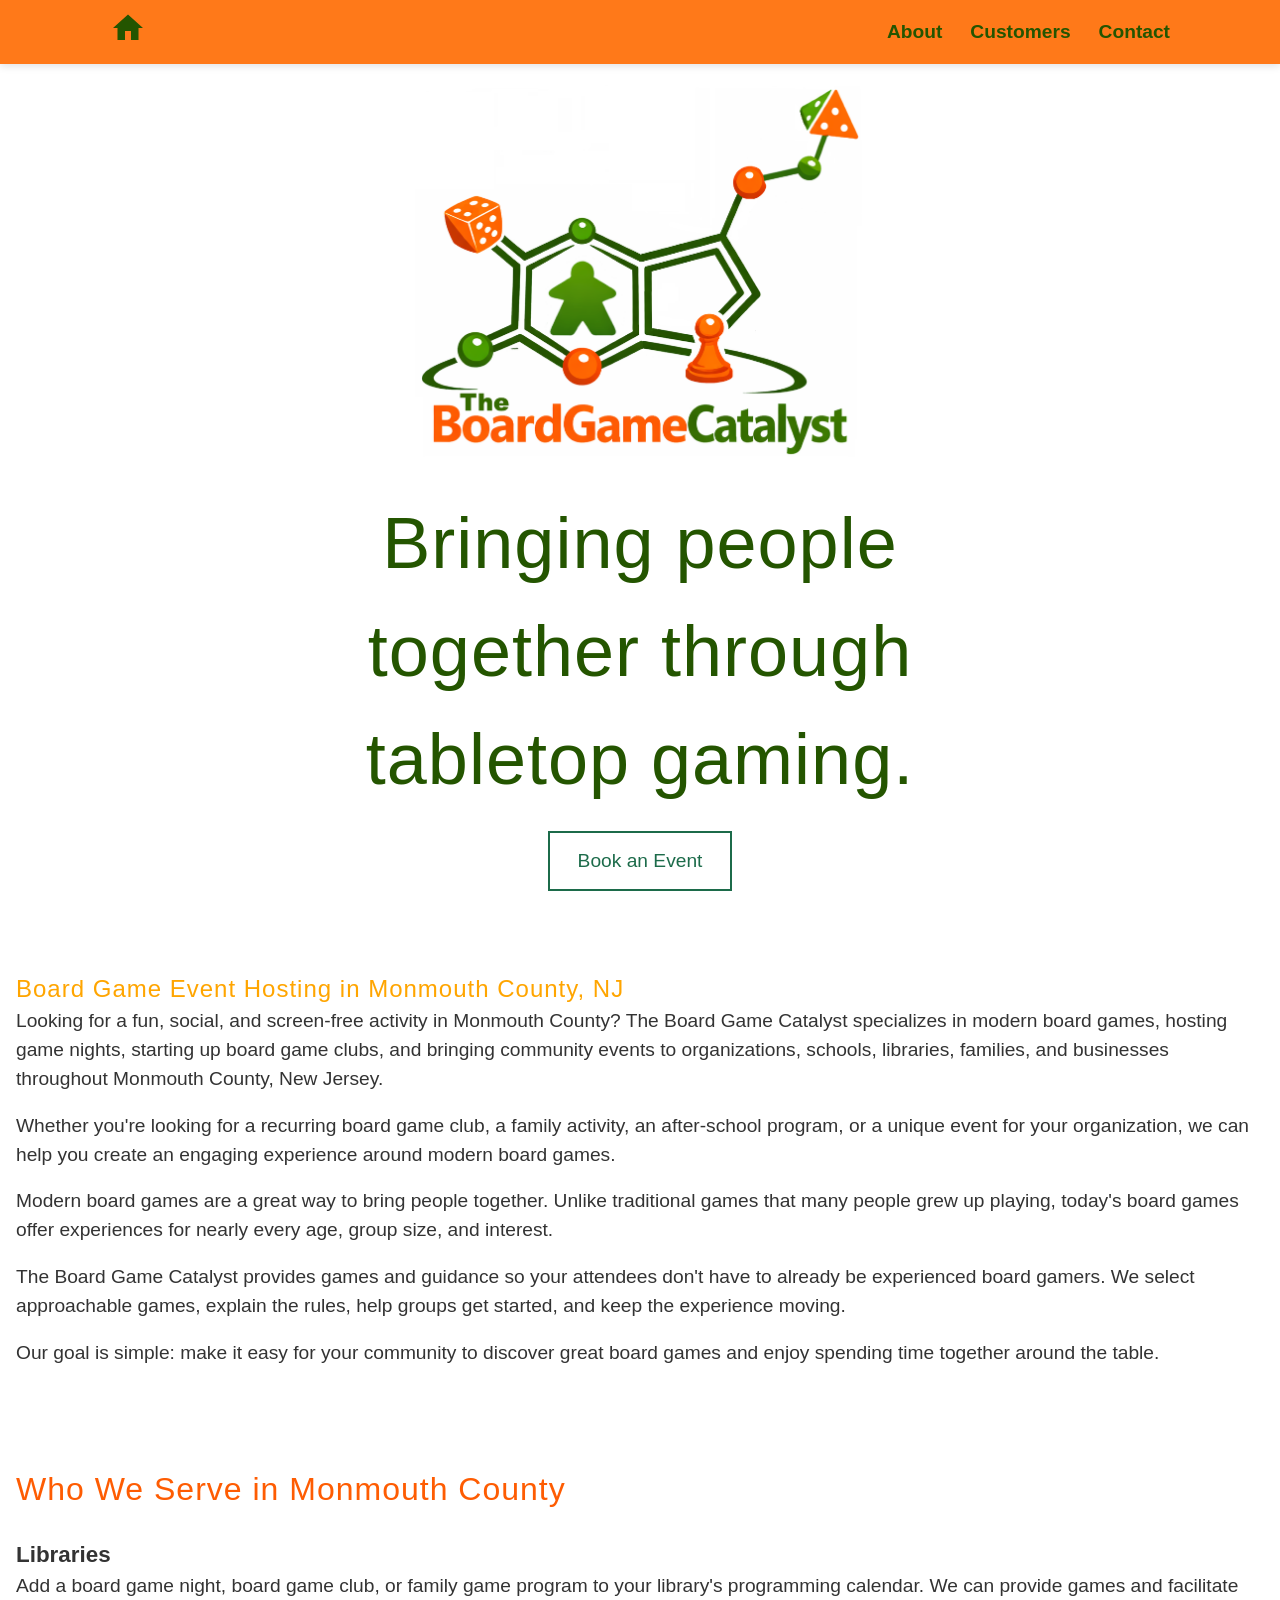
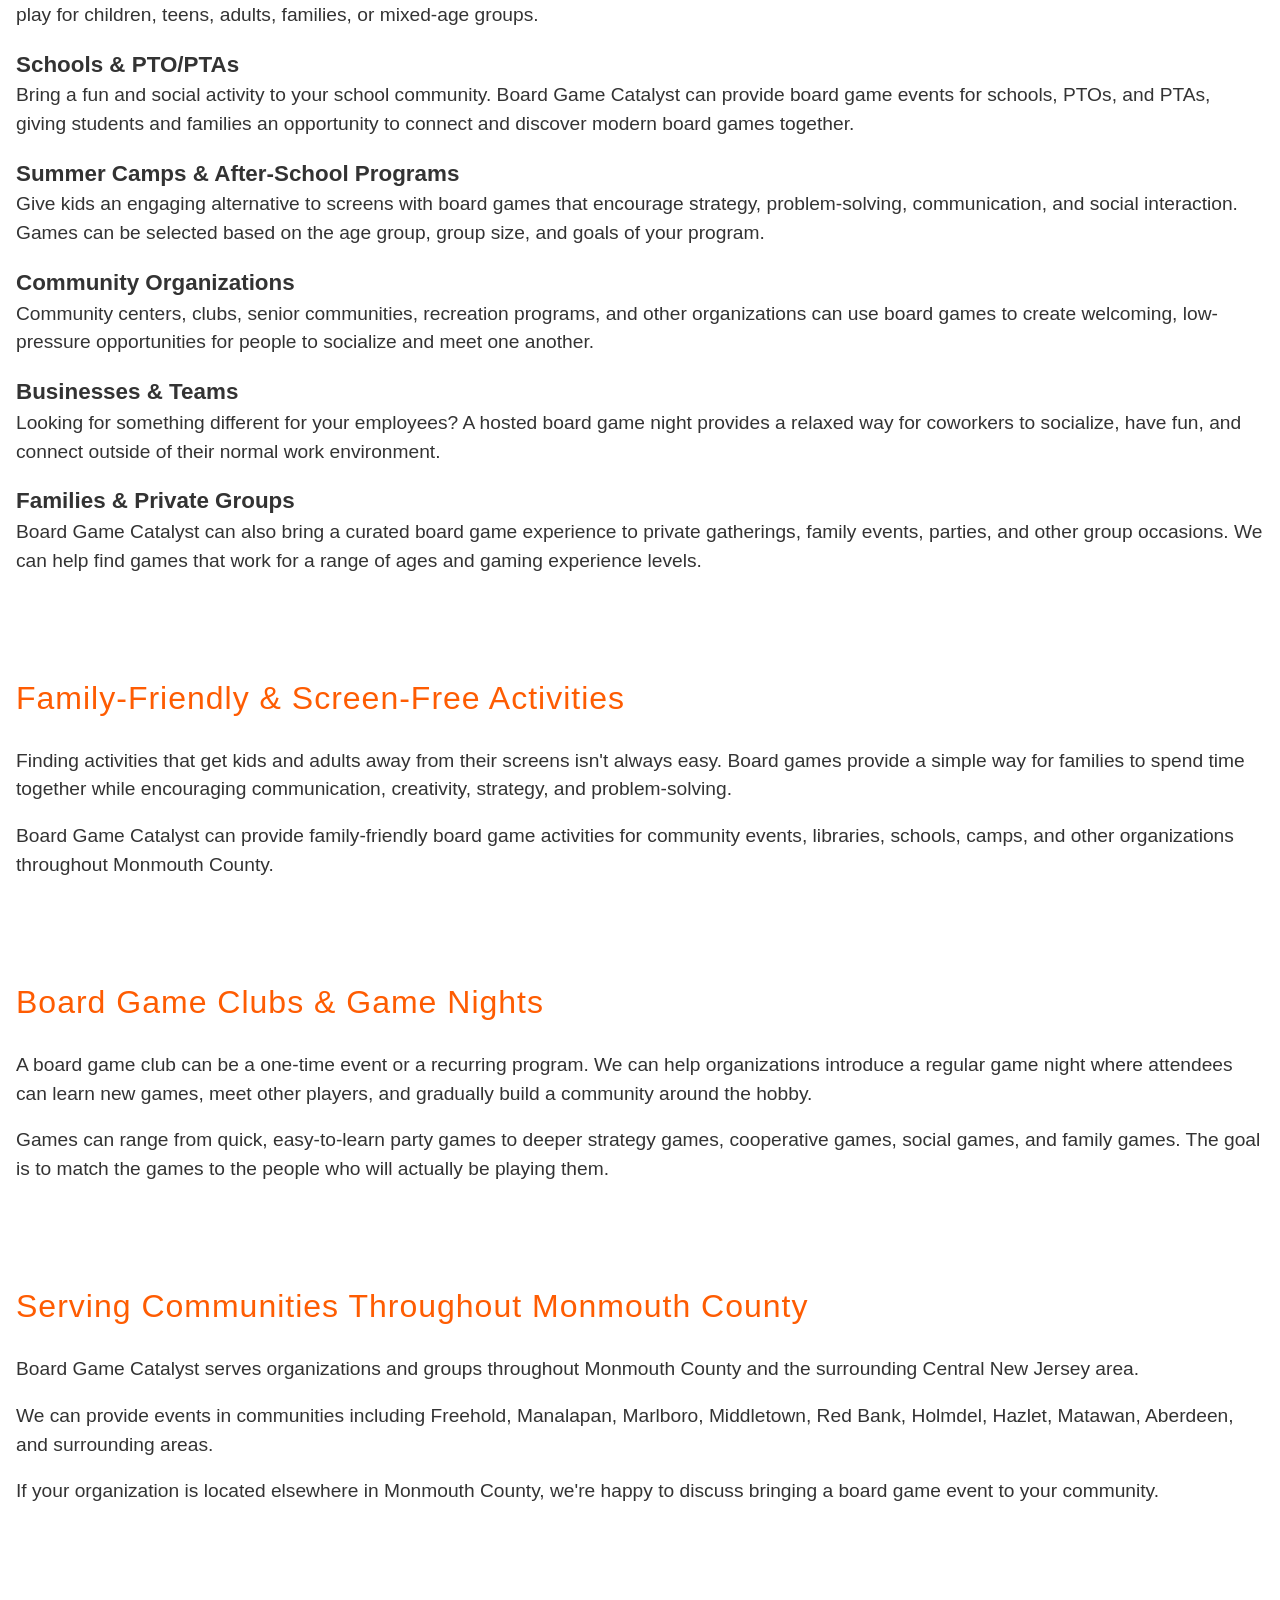
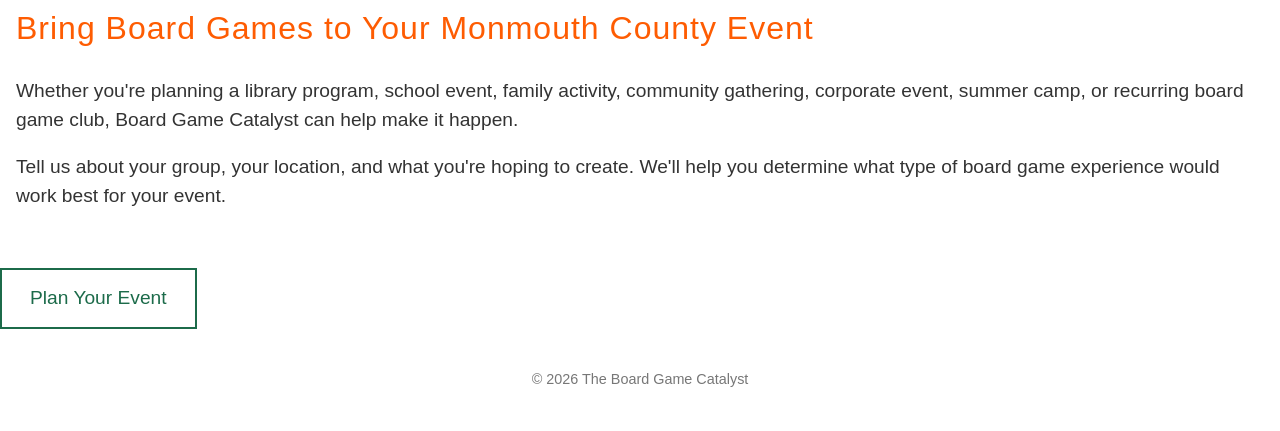
<file: monmouth-county/index.html>
<!DOCTYPE html>

<html lang="en">
<head>
    <meta charset="UTF-8">
    <meta name="viewport" content="width=device-width, initial-scale=1.0">

    <title>Board Game Events & Clubs in Monmouth County, NJ | Board Game Catalyst</title>

    <meta name="description" content="Board Game Catalyst provides hosted board game events, game nights, board game clubs, family activities, and community programs throughout Monmouth County, New Jersey.">

    <meta name="robots" content="index, follow">

    <link rel="canonical" href="https://boardgamecatalyst.com/monmouth-county/">

    <meta property="og:title" content="Board Game Events & Clubs in Monmouth County, NJ">
    <meta property="og:description" content="Hosted board game events, game nights, clubs, family activities, and community programs throughout Monmouth County, New Jersey.">
    <meta property="og:url" content="https://boardgamecatalyst.com/monmouth-county/">
    <meta property="og:type" content="website">

    <link rel="stylesheet" href="../index.css">

    <script src="../js/index.js" defer></script>

</head>

<body>

<nav class="navbar">

    <div class="nav-container">
        <a href="../index.html" class="nav-logo home-icon" aria-label="Home">
            <svg xmlns="[http://www.w3.org/2000/svg](http://www.w3.org/2000/svg)" width="36" height="36" viewBox="0 0 24 24" fill="currentColor">
                <path d="M10 20v-6h4v6h5v-8h3L12 3 2 12h3v8z"/>
            </svg>
        </a>

        <button class="nav-toggle" id="navToggle" aria-label="Toggle navigation">
            ☰
        </button>

        <ul class="nav-menu" id="navMenu">
            <li><a href="#monmouth-county">About</a></li>
            <li><a href="#customers">Customers</a></li>
            <li><a href="../index.html#contact">Contact</a></li>
        </ul>


    </div>

</nav>

<main>

    <section class="hero">

        <div class="container">
            <img
                    src="../images/bgc-large.png"
                    alt="The Board Game Catalyst"
                    class="hero-logo">

            <h1 class="hero-tagline">Bringing people together through tabletop gaming.</h1>

            <a class="button" href="#contact">
                Book an Event
            </a>

        </div>

    </section>

    <section id="monmouth-county">
        <h1>Board Game Event Hosting in Monmouth County, NJ</h1>

        <p>
            Looking for a fun, social, and screen-free activity in Monmouth County?
            The Board Game Catalyst specializes in modern board games, hosting game nights,
            starting up board game clubs, and bringing community events to organizations,
            schools, libraries, families, and businesses throughout Monmouth County, New Jersey.
        </p>

        <p>
            Whether you're looking for a recurring board game club, a family activity,
            an after-school program, or a unique event for your organization, we can
            help you create an engaging experience around modern board games.
        </p>

        <p>
            Modern board games are a great way to bring people together. Unlike
            traditional games that many people grew up playing, today's board games
            offer experiences for nearly every age, group size, and interest.
        </p>

        <p>
            The Board Game Catalyst provides games and guidance so your attendees don't
            have to already be experienced board gamers. We select approachable games,
            explain the rules, help groups get started, and keep the experience moving.
        </p>

        <p>
            Our goal is simple: make it easy for your community to discover great
            board games and enjoy spending time together around the table.
        </p>

    </section>


    <section id="customers">
        <h2>Who We Serve in Monmouth County</h2>

        <h3>Libraries</h3>
        <p>
            Add a board game night, board game club, or family game program to your
            library's programming calendar. We can provide games and facilitate play
            for children, teens, adults, families, or mixed-age groups.
        </p>

        <h3>Schools & PTO/PTAs</h3>
        <p>
            Bring a fun and social activity to your school community. Board Game
            Catalyst can provide board game events for schools, PTOs, and PTAs,
            giving students and families an opportunity to connect and discover
            modern board games together.
        </p>

        <h3>Summer Camps & After-School Programs</h3>
        <p>
            Give kids an engaging alternative to screens with board games that
            encourage strategy, problem-solving, communication, and social
            interaction. Games can be selected based on the age group, group size,
            and goals of your program.
        </p>

        <h3>Community Organizations</h3>
        <p>
            Community centers, clubs, senior communities, recreation programs,
            and other organizations can use board games to create welcoming,
            low-pressure opportunities for people to socialize and meet one another.
        </p>

        <h3>Businesses & Teams</h3>
        <p>
            Looking for something different for your employees? A hosted board game
            night provides a relaxed way for coworkers to socialize, have fun, and
            connect outside of their normal work environment.
        </p>

        <h3>Families & Private Groups</h3>
        <p>
            Board Game Catalyst can also bring a curated board game experience to
            private gatherings, family events, parties, and other group occasions.
            We can help find games that work for a range of ages and gaming
            experience levels.
        </p>
    </section>


    <section>
        <h2>Family-Friendly & Screen-Free Activities</h2>

        <p>
            Finding activities that get kids and adults away from their screens
            isn't always easy. Board games provide a simple way for families to
            spend time together while encouraging communication, creativity,
            strategy, and problem-solving.
        </p>

        <p>
            Board Game Catalyst can provide family-friendly board game activities
            for community events, libraries, schools, camps, and other organizations
            throughout Monmouth County.
        </p>
    </section>


    <section>
        <h2>Board Game Clubs & Game Nights</h2>

        <p>
            A board game club can be a one-time event or a recurring program. We can
            help organizations introduce a regular game night where attendees can
            learn new games, meet other players, and gradually build a community
            around the hobby.
        </p>

        <p>
            Games can range from quick, easy-to-learn party games to deeper strategy
            games, cooperative games, social games, and family games. The goal is to
            match the games to the people who will actually be playing them.
        </p>
    </section>


    <section>
        <h2>Serving Communities Throughout Monmouth County</h2>

        <p>
            Board Game Catalyst serves organizations and groups throughout Monmouth
            County and the surrounding Central New Jersey area.
        </p>

        <p>
            We can provide events in communities including Freehold, Manalapan,
            Marlboro, Middletown, Red Bank, Holmdel, Hazlet, Matawan, Aberdeen,
            and surrounding areas.
        </p>

        <p>
            If your organization is located elsewhere in Monmouth County, we're
            happy to discuss bringing a board game event to your community.
        </p>
    </section>


    <section>
        <h2>Bring Board Games to Your Monmouth County Event</h2>

        <p>
            Whether you're planning a library program, school event, family activity,
            community gathering, corporate event, summer camp, or recurring board
            game club, Board Game Catalyst can help make it happen.
        </p>

        <p>
            Tell us about your group, your location, and what you're hoping to create.
            We'll help you determine what type of board game experience would work
            best for your event.
        </p>


    </section>

    <div class="buttonContainer">
        <a class="button" href="../index.html#contact">
            Plan Your Event
        </a>
    </div>

</main>

<footer> © 2026 The Board Game Catalyst </footer>

</body>
</html>
</file>
<file: index.css>
/* ===========================
   GLOBAL
=========================== */

:root{
    --nav-height:64px;
    --theme-lite-orange:rgba(255, 107, 0, .90);  /* logo lite orange */
    --theme-dark-orange:rgba(254, 92, 2, .90);   /* logo dark orange */
    --theme-dark-green:rgba(36, 85, 0);  /* logo dark green */
}

*{
    margin:0;
    padding:0;
    box-sizing:border-box;
}

html{
    scroll-behavior:smooth;
}

body{
    font-family:Arial, Helvetica, sans-serif;
    line-height:1.5;
    color:#333;
    background:white;
}

img{
    max-width:100%;
    display:block;
}

a{
    color:#1c6b4a;
    text-decoration:none;
}

section{
    padding:40px 16px;
    scroll-margin-top:calc(var(--nav-height) + 16px);
}

.container{
    max-width:900px;
    margin:auto;
}

.section-text{
    text-align:justify;
}

/* ===========================
   TYPOGRAPHY
=========================== */

h1,h2{
    font-weight:300;
    letter-spacing:1px;
    color:orange;

}

h2{
    margin-bottom:25px;
    font-size:2rem;
    color: rgba(254, 92, 2);
}

h3{
    font-size:1.4rem;
}

p{
    margin-bottom:18px;
    font-size:1.2rem;
}

.offer-title {
    color:var(--theme-dark-green)

}

/* ===========================
   NAVBAR
=========================== */

.navbar{
    position:fixed;
    top:0;
    left:0;
    width:100%;
    background:var(--theme-lite-orange);
    box-shadow:0 2px 8px rgba(0,0,0,.12);
    z-index:1000;
    backdrop-filter:blur(8px);
}
.nav-container{
    max-width:1100px;
    margin:auto;
    height:var(--nav-height);
    display:flex;
    align-items:center;
    justify-content:space-between;
    padding:0 20px;
}

.nav-logo{
    color:var(--theme-dark-green);
    font-weight:bold;
    font-size:1.3rem;
}

.nav-menu{
    display:flex;
    gap:28px;
    list-style:none;
}

.nav-menu a{
    color:var(--theme-dark-green);
    font-weight:bold;
    font-size:1.2rem;
    transition:.2s;
}

.nav-menu a:hover{
    opacity:.7;
}

.nav-toggle{
    display:none;
    background:none;
    border:none;
    color:var(--theme-dark-green);
    font-size:2rem;
    cursor:pointer;
}

/* ===========================
   HERO
=========================== */

.hero{
    padding:calc(var(--nav-height) + 20px) 24px 40px;
    display:flex;
    align-items:center;
    justify-content:center;
    text-align:center;
}

.hero h1{
    font-size:3rem;
    margin-bottom:18px;
}

.hero-tagline{
    font-size:1.4rem;
    max-width:650px;
    margin:0 auto 35px;
    color:var(--theme-dark-green);
}

.hero-logo{
    display:block;
    width:70%;
    max-width:none;
    height:auto;
    margin:0 auto 30px;
}

/* ===========================
   BUTTONS
=========================== */

.button{
    display:inline-block;
    padding:14px 28px;
    border:2px solid #1c6b4a;
    color:#1c6b4a;
    transition:.25s;
    background: white;
    font-size: 1.2rem;
}

.button:hover{
    background:#1c6b4a;
    color:white;
}

/* ===========================
   SECTIONS
=========================== */

#why-play-games, #clients, #testimonials{
    background:#fafafa;
}

#clients ul{
    margin:0 0 18px 1.5rem;
    padding:0;
    font-size:1.2rem;      /* Match paragraph size */
    line-height:1.5;        /* Match body line spacing */
}

#clients li{
    margin-bottom:0.4rem;
}

#why-play-games ul{
    margin:0 0 18px 1.5rem;
    padding:0;
    font-size:1.2rem;      /* Match paragraph size */
    line-height:1.5;        /* Match body line spacing */
}

#why-play-games li{
    margin-bottom:0.4rem;
}

.cards{
    display:grid;
    gap:24px;
}

.testimonial{
    border-left:4px solid #1c6b4a;
    padding-left:18px;
}

.testimonial p:first-child{
    font-style:italic;
}

.photo-grid{
    display:grid;
    gap:16px;
    grid-template-columns:1fr;
}

.photo{
    aspect-ratio:4/3;
    background:#efefef;
    display:flex;
    align-items:center;
    justify-content:center;
    color:#777;
    font-size:.9rem;
}

.photo img{
    width: 100%;
    height: 100%;
    display: block;
    object-fit: cover;
}

#contact{
    text-align:center;
}

footer{
    padding:40px;
    text-align:center;
    color:#777;
    font-size:.9rem;
}

/* ===========================
   MOBILE NAV
=========================== */

@media (max-width:749px){

    .nav-toggle{
        display:block;
    }

    .nav-menu{
        position:absolute;
        top:var(--nav-height);
        left:0;
        width:100%;

        display:flex;
        flex-direction:column;
        align-items:center;
        gap:0;

        background:var(--theme-lite-orange);
        backdrop-filter:blur(6px);

        max-height:0;
        overflow:hidden;

        transition:max-height .3s ease;
    }

    .nav-menu.active{
        max-height:400px;
    }

    .nav-menu li{
        width:100%;
    }

    .nav-menu a{
        display:block;
        width:100%;
        padding:8px;
        text-align:center;
    }
}

/* ===========================
   DESKTOP
=========================== */
@media (min-width:750px){

    .hero h1{
        font-size:4.5rem;
    }

    .hero-logo{
        width:50%;
    }

    .photo-grid{
        grid-template-columns:repeat(3,1fr);
    }

    #clients ul{
        columns:2;
        column-gap:3rem;
    }

    #clients li{
        break-inside:avoid;
    }

}

/* ===========================
   Contact/Form
=========================== */

#contact form {
    max-width: 700px;
    margin: auto;
}

.form-group {
    margin-bottom: 18px;
}

.form-group label {
    display: block;
    text-align: left;
    margin-bottom: 6px;
    font-weight: 600;
    font-size: 1.2rem;
}

.form-group input,
.form-group textarea {
    width: 100%;
    padding: 12px;
    border: 1px solid #ccc;
    border-radius: 8px;
    font-size: 16px;
    box-sizing: border-box;
}

.form-group textarea {
    resize: vertical;
}

.checkbox-group label {
    display: flex;
    align-items: center;
    justify-content: flex-start;
    gap: 8px;
    margin-top: 0.3rem;
    font-size: 1.1rem;
}

.checkbox-group input[type="checkbox"] {
    width: auto;
    margin: 0;
}

.field-help {
    margin: 4px 0 10px;
    font-size: 1.1rem;
    font-weight: normal;
    color: #666;
    line-height: 1.4;
    text-align: justify;
}

#contact .button {
    margin-top: 10px;
    padding: 14px 24px;
    cursor: pointer;
}

/* ===========================
   Contact Form Submitted
=========================== */

.success-message{
    max-width:700px;
    margin:40px auto;
    text-align:center;
    animation:fadeIn .4s ease;
}

.success-message h3{
    color:#1c6b4a;
    font-size:2rem;
    margin-bottom:20px;
}

.success-message p{
    margin-bottom:18px;
}

@keyframes fadeIn{
    from{
        opacity:0;
        transform:translateY(10px);
    }
    to{
        opacity:1;
        transform:translateY(0);
    }
}
</file>
